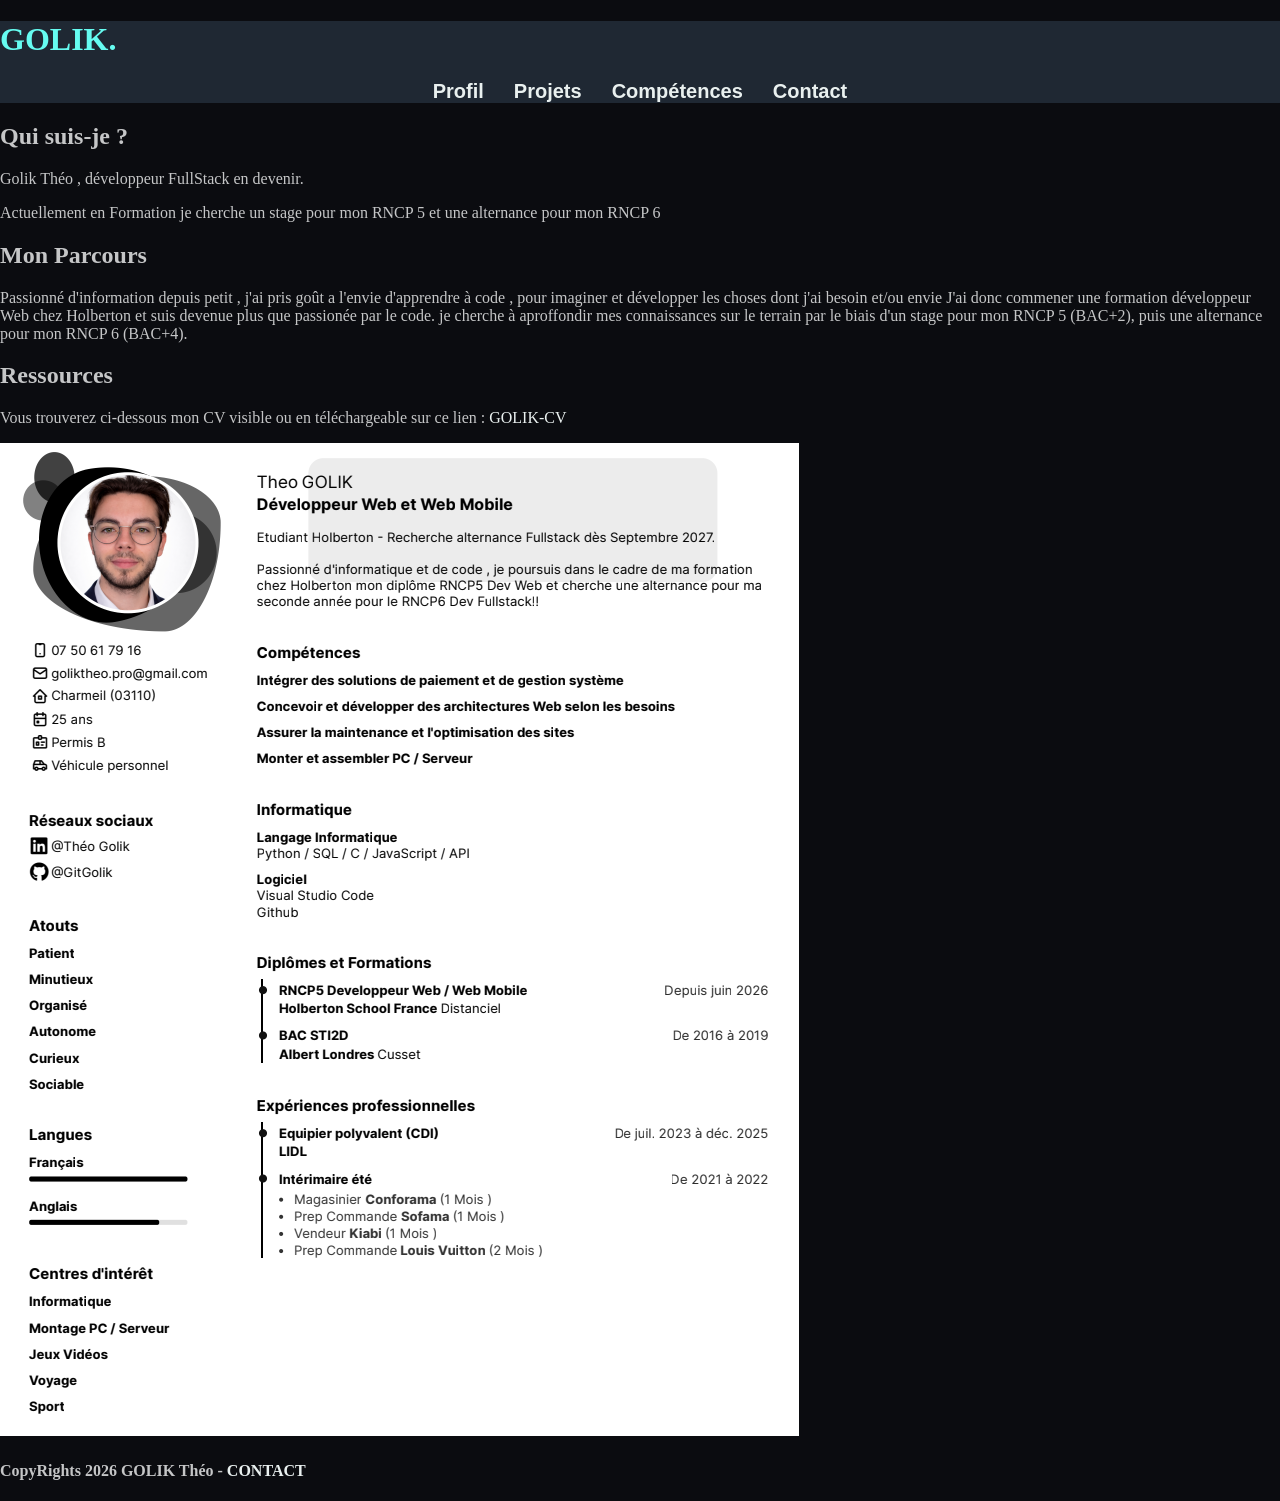
<file: index.html>
<!DOCTYPE html>
<html lang="fr">
    <head>
        <meta charset="UTF-8">
        <meta name="viewport" content="width=device-width, initial-scale=1.0">
        <meta name="description" content="Portfolio - CV - Théo Golik">
        <meta name="author" content="GOLIK Théo">
        <meta name="robots" content="index, follow">
        <title>GOLIK - Portfolio</title>
        <link rel="stylesheet" href="css/style.css">
    </head>

    <body>
        <header>
            <h1>GOLIK.</h1>
            <div>
                <nav>
                    <ul class="index_link">
                        <li><a href="index.html">Profil</a></li>
                        <li><a href="projets.html">Projets</a></li>
                        <li><a href="competences.html">Compétences</a></li>
                        <li><a href="contact.html">Contact</a></li>
                    </ul>
                </nav>
            </div>
        </header>

        <main>
            <section>
                <h2>Qui suis-je ?</h2>
                <p>Golik Théo , développeur FullStack en devenir.</p>
                <p>Actuellement en Formation je cherche un stage pour mon RNCP 5 et une alternance pour mon RNCP 6</p>
            </section>

            <section>
                <h2>Mon Parcours</h2>
                <p>
                    Passionné d'information depuis petit , j'ai pris goût a l'envie d'apprendre à code , pour imaginer et développer les choses dont j'ai besoin et/ou envie
                    J'ai donc commener une formation développeur Web chez Holberton et suis devenue plus que passionée par le code. je cherche à aproffondir mes connaissances
                    sur le terrain par le biais d'un stage pour mon RNCP 5 (BAC+2), puis une alternance pour mon RNCP 6 (BAC+4).
                </p>
            </section>

            <section>
                <h2>Ressources</h2>
                <p>Vous trouverez ci-dessous mon CV visible ou en téléchargeable sur ce lien : <a href="images/CV_2026-10-23_Theo_golik.pdf">GOLIK-CV</a></p>
                <img src="images/CV-Golik-theo.png" alt="image CV golik theo">
            </section>

        </main>

        <footer>
            <h4>CopyRights 2026 GOLIK Théo - <a href="contact.html">CONTACT</a></h4>
        </footer>  
    </body>
</html>
</file>
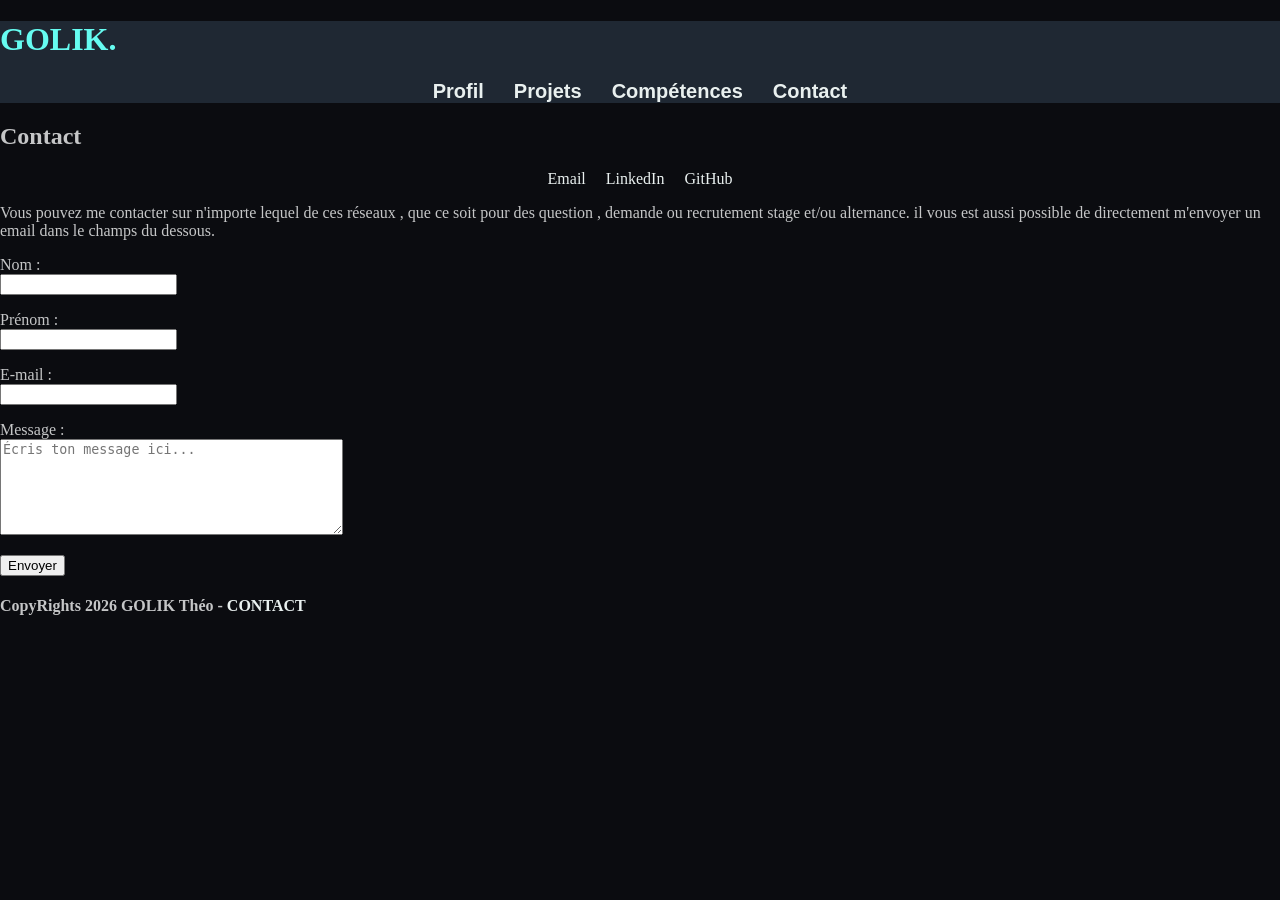
<file: contact.html>
<!DOCTYPE html>
<html lang="fr">
    <head>
        <meta charset="UTF-8">
        <meta name="viewport" content="width=device-width, initial-scale=1.0">
        <meta name="description" content="Portfolio - CV - Théo Golik">
        <meta name="author" content="GOLIK Théo">
        <meta name="robots" content="index, follow">
        <title>GOLIK - Portfolio</title>
        <link rel="stylesheet" href="css/style.css">
    </head>

    <body>
        <header>
            <h1>GOLIK.</h1>
            <div>
                <nav>
                    <ul class="index_link">
                        <li><a href="index.html">Profil</a></li>
                        <li><a href="projets.html">Projets</a></li>
                        <li><a href="competences.html">Compétences</a></li>
                        <li><a href="contact.html">Contact</a></li>
                    </ul>
                </nav>
            </div>
        </header>

        <main>
            <section>
                <h2>Contact</h2>                
                <ul>
                    <li><a href="goliktheo.pro@gmail.com">Email</a></li>
                    <li><a href="linkedin.com/in/golik-theo-dev">LinkedIn</a></li>
                    <li><a href="https://github.com/GitGolik">GitHub</a></li>
                </ul>
            </section>

            <section>
                <p>
                    Vous pouvez me contacter sur n'importe lequel de ces réseaux , que ce soit pour des question , demande ou recrutement stage et/ou alternance.
                    il vous est aussi possible de directement m'envoyer un email dans le champs du dessous.
                </p>
            </section>

            <section>
                <form action="contact-request.py" method="post">
                <p>
                    <label for="nom">Nom :</label><br>
                    <input type="text" id="nom" name="nom" required>
                </p>

                <p>
                    <label for="prenom">Prénom :</label><br>
                    <input type="text" id="prenom" name="prenom" required>
                </p>

                <p>
                    <label for="email">E-mail :</label><br>
                    <input type="email" id="email" name="email" required>
                </p>

                <p>
                    <label for="message">Message :</label><br>
                    <textarea
                    id="message"
                    name="message"
                    rows="6"
                    cols="40"
                    placeholder="Écris ton message ici..."
                    required
                    ></textarea>
                </p>

                <input type="submit" value="Envoyer">
                </form>
            </section>
        </main>

        <footer>
            <h4>CopyRights 2026 GOLIK Théo - <a href="contact.html">CONTACT</a></h4>
        </footer>  
    </body>
</html>
</file>
<file: css/style.css>
body {
    background-color: #0B0C10;
    color: #C5C6C7;
    margin: 0;
    margin-top: 0;
    margin-bottom: 0;
}

header {
    background-color: #1F2833;
    padding: 0px;
    margin: 0;
    margin-top: 0;
}

h1 {
    color: #66FCF1;
}

ul {
    list-style-type: none;
    margin: 0;
    padding: 0;
    display: flex;
    justify-content: center;
    gap: 20px;
    text-decoration: none;
}

.index_link {
    display: flex;
    justify-content: center;
    align-items: center;
    gap: 30px;
    font-size: 20px;
    font-weight: bold;
    font-family: 'Arial', sans-serif;
    text-decoration: none;
}

a {
    color: #e9f0ef;
    text-decoration: none;
}
</file>
